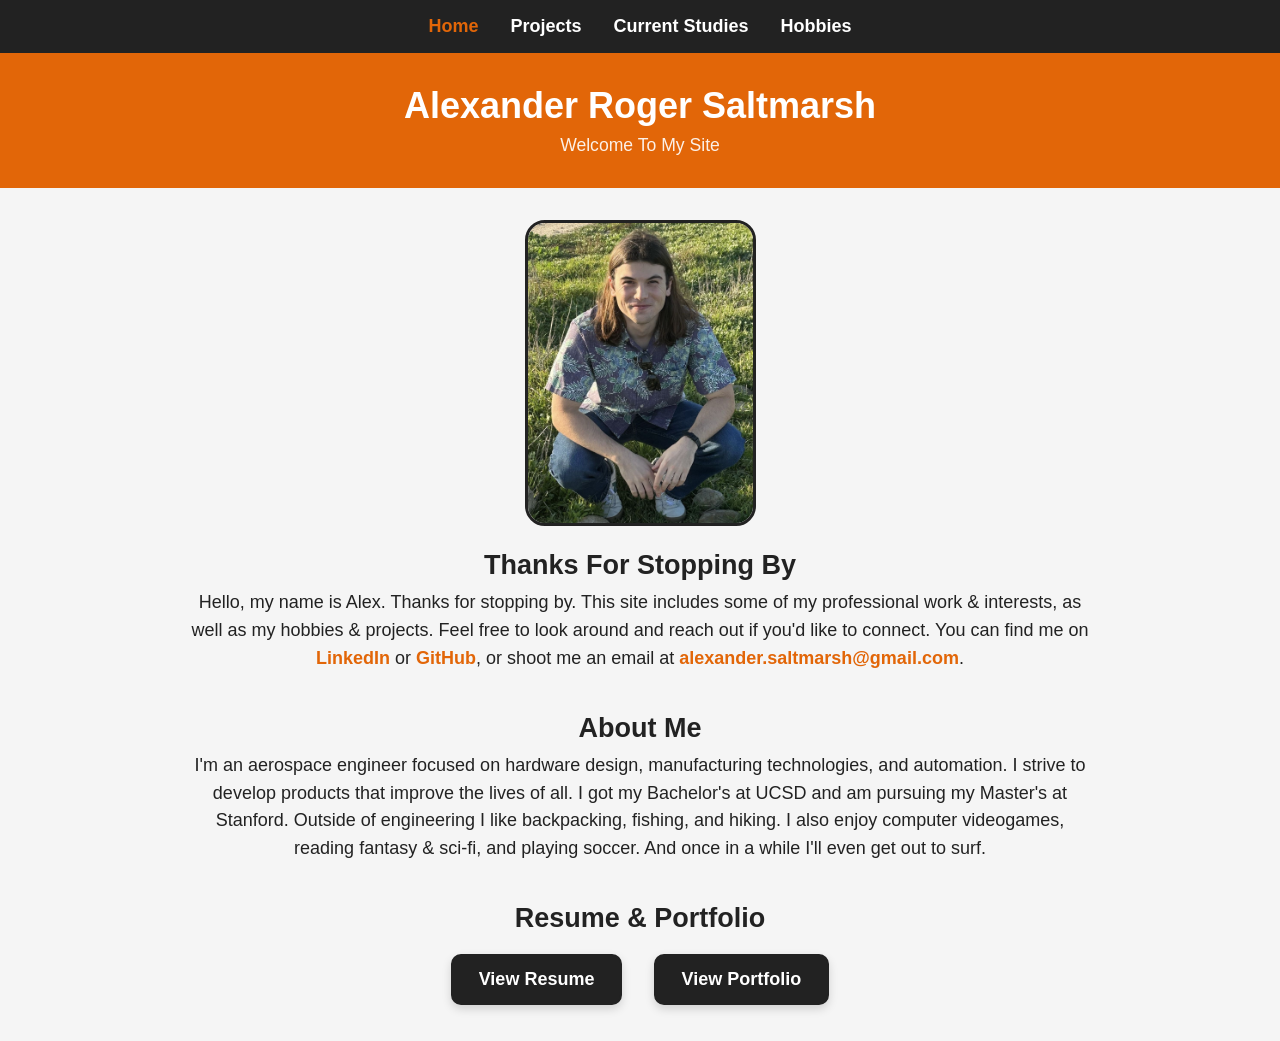
<file: index.html>
<!DOCTYPE html>
<html lang="en">
<head>
    <meta charset="UTF-8">
    <meta name="viewport" content="width=device-width, initial-scale=1.0">
    <title>Alexander Saltmarsh</title>
    <meta name="description" content="Hi, I'm Alex. This is my personal website. Click here to see some of my projects, hobbies, and studies!">
    <link rel="stylesheet" href="style.css">
</head>
<body>
<nav>
    <ul>
        <li><a href="index.html" class="active">Home</a></li>
        <li><a href="projects.html">Projects</a></li>
        <li><a href="studies.html">Current Studies</a></li>
        <li><a href="hobbies.html">Hobbies</a></li>
    </ul>
</nav>

    <header>
    <h1>Alexander Roger Saltmarsh</h1>
    <p class="intro-text">
        Welcome To My Site
    </p>
    </header>

    <section>
        <img src="me.jpg" alt="Photo of Alexander Saltmarsh" class="profile-pic">
        <h2>Thanks For Stopping By</h2>
        <p> Hello, my name is Alex. Thanks for stopping by. This site includes some of my professional work & interests, as well as my hobbies & projects. Feel free to look around 
            and reach out if you'd like to connect. You can find me on <a href="https://www.linkedin.com/in/alexander-r-saltmarsh/">LinkedIn</a> or 
            <a href="https://github.com/alexandersaltmarsh">GitHub</a>, or shoot me an email at <a href="mailto:alexander.saltmarsh@gmail.com">alexander.saltmarsh@gmail.com</a>.
        </p>
    </section>
    <section>
        <h2>About Me</h2>
        <p> I'm an aerospace engineer focused on hardware design, manufacturing technologies, and automation. I strive to develop products that improve the lives of all. I got my Bachelor's at UCSD and am pursuing my Master's at Stanford. 
            Outside of engineering I like backpacking, fishing, and hiking. I also enjoy computer videogames, reading fantasy & sci-fi, and playing soccer. And once in a while I'll even get out to surf. </p>
    </section>

    <section>
    <h2>Resume & Portfolio</h2>
    <div class="pdf-links">
        <a href="files/resume.pdf" target="_blank" class="pdf-button">
            View Resume
        </a>

 

        <a href="files/portfolio.pdf" target="_blank" class="pdf-button">
            View Portfolio
        </a>
    </div>

</section>
</body>
</html>
</file>
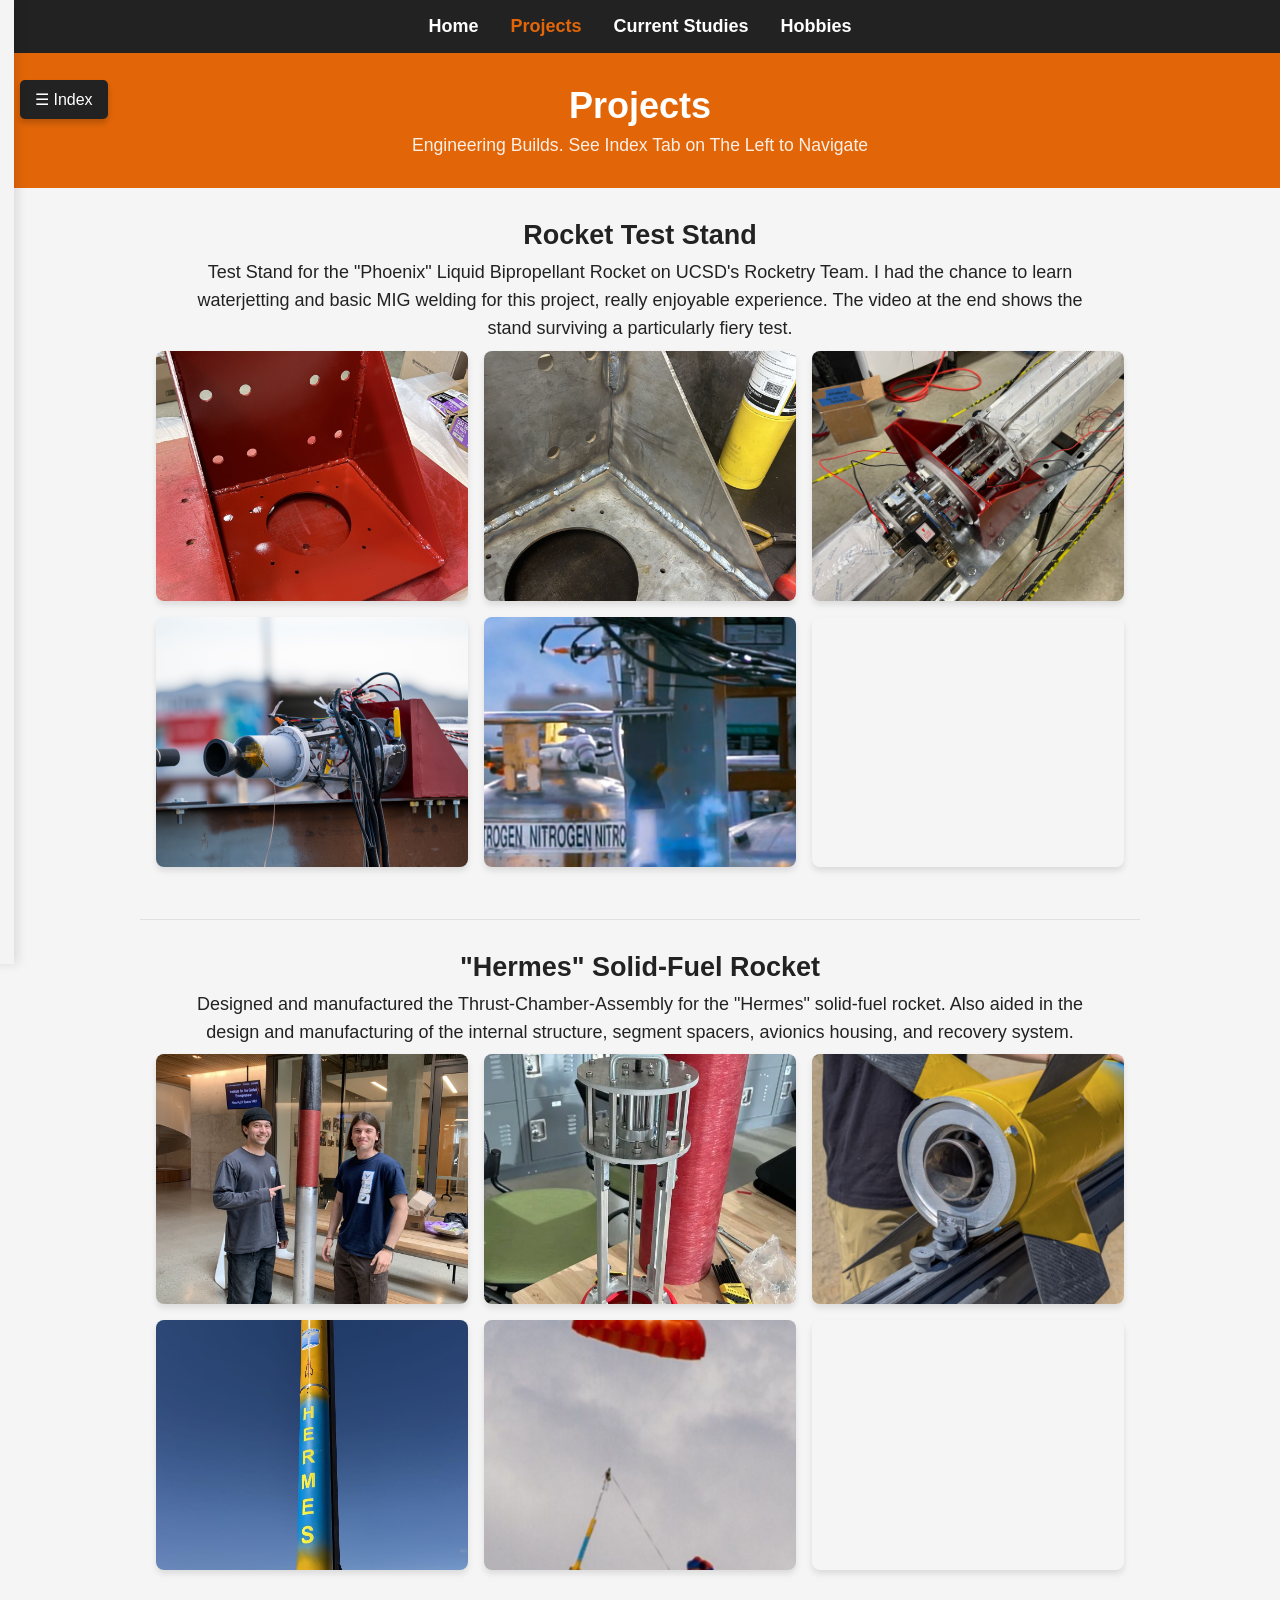
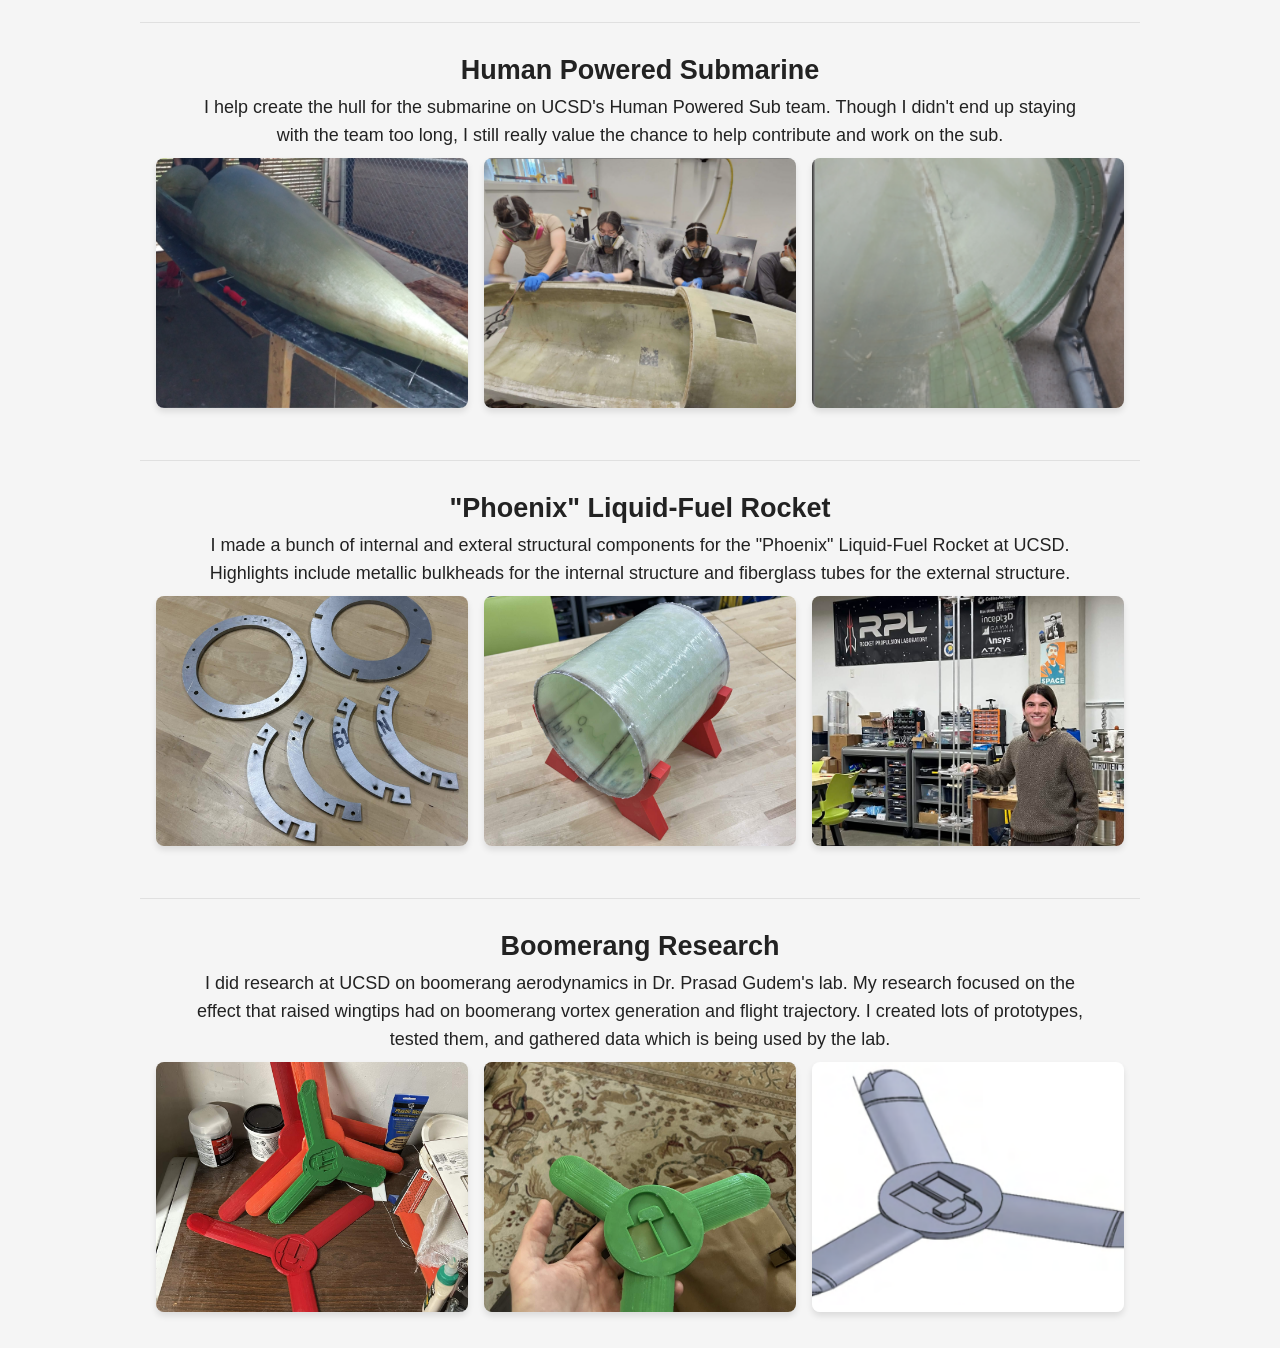
<file: projects.html>
<!DOCTYPE html>
<html lang="en">
<head>
    <meta charset="UTF-8">
    <title>Projects</title>
    <link rel="stylesheet" href="style.css">
</head>
<body>

<nav>
    <ul>
        <li><a href="index.html">Home</a></li>
        <li><a href="projects.html" class="active">Projects</a></li>
        <li><a href="studies.html">Current Studies</a></li>
        <li><a href="hobbies.html">Hobbies</a></li>
    </ul>
</nav>

<header>
    <h1>Projects</h1>
    <p class="intro-text">
        Engineering Builds. See Index Tab on The Left to Navigate
    </p>
</header>

<div class="projects-container">
  
<button id="legendToggle" class="legend-toggle">☰ Index</button>

  <aside id="projectsLegend" class="projects-legend-drawer">
    <button id="closeLegend" class="close-legend">&times;</button>
    <h3>Project Index</h3>
    <ul>
      <li><a href="#rocketry">Rocket Test Stand</a></li>
      <li><a href="#hermes">"Hermes" Solid-Fuel Rocket</a></li>
      <li><a href="#submarine">Human Powered Submarine</a></li>
      <li><a href="#phoenix">"Phoenix" Liquid-Fuel Rocket"</a></li>
      <li><a href="#boomerang">Boomerang Research</a></li>
    </ul>
  </aside>

  <div class="projects-content">
    
    <section id="rocketry" class="project-module">
      <h2>Rocket Test Stand</h2>
      <p>Test Stand for the "Phoenix" Liquid Bipropellant Rocket on UCSD's Rocketry Team. I had the chance to learn waterjetting and basic MIG welding for this project, really enjoyable experience. The video at the end shows the stand surviving a particularly fiery test.</p>

      <div class="media-gallery" style="margin-bottom: 20px;">
        <img src="media/Rocketry Image 1.jpg" alt="Rocketry Image 1" class="lightbox-trigger">
        <img src="media/Rocketry Image 2.jpg" alt="Rocketry Image 2" class="lightbox-trigger">
        <img src="media/Rocketry Image 3.jpg" alt="Rocketry Image 3" class="lightbox-trigger">
        <img src="media/Rocketry Image 4.png" alt="Rocketry Image 4" class="lightbox-trigger">
        <img src="media/Rocketry Image 5.png" alt="Rocketry Image 5" class="lightbox-trigger">
        
        <video class="lightbox-trigger" preload="metadata" muted>
          <source src="media/kaboom.mp4" type="video/mp4">
          Your browser does not support the video tag.
        </video>
      </div>
    </section>

  <hr class="section-divider">

    <section id="hermes" class="project-module">
      <h2>"Hermes" Solid-Fuel Rocket</h2>
      <p>Designed and manufactured the Thrust-Chamber-Assembly for the "Hermes" solid-fuel rocket. Also aided in the design and manufacturing of the internal structure, segment spacers, avionics housing, and recovery system.</p>

      <div class="media-gallery" style="margin-bottom: 20px;">
        <img src="media/Hermes Image 1.jpg" alt="Hermes Image 1" class="lightbox-trigger">
        <img src="media/Hermes Image 2.png" alt="Hermes Image 2" class="lightbox-trigger">
        <img src="media/Hermes Image 3.png" alt="Hermes Image 3" class="lightbox-trigger">
        <img src="media/Hermes Image 4.png" alt="Hermes Image 4" class="lightbox-trigger">
        <img src="media/Hermes Image 5.png" alt="Hermes Image 5" class="lightbox-trigger">
        
        <video class="lightbox-trigger" preload="metadata" muted>
          <source src="media/Hermes Launch.mp4" type="video/mp4">
          Your browser does not support the video tag.
        </video>
      </div>
    </section>
    <hr class="section-divider">
    <section id="submarine" class="project-module">
    <h2>Human Powered Submarine</h2>
    <p>
        I help create the hull for the submarine on UCSD's Human Powered Sub team. Though I didn't end up staying with the team too long, I still really value the chance to help contribute and work on the sub.
    </p>

    <div class="media-gallery" style="margin-bottom: 20px;">
        <img src="media/submarine1.png" alt="Submarine Design" class="lightbox-trigger">
        <img src="media/submarine2.png" alt="Manufacturing Phase" class="lightbox-trigger">
        <img src="media/submarine3.png" alt="Final Assembly" class="lightbox-trigger">
    </div>
    </section>

    <hr class="section-divider">
    <section id="phoenix" class="project-module">
    <h2>"Phoenix" Liquid-Fuel Rocket</h2>
    <p>
        I made a bunch of internal and exteral structural components for the "Phoenix" Liquid-Fuel Rocket at UCSD. Highlights include metallic bulkheads for the internal structure and fiberglass tubes for the external structure.
    </p>

    <div class="media-gallery" style="margin-bottom: 20px;">
        <img src="media/phoenix1.jpg" alt="First PHX" class="lightbox-trigger">
        <img src="media/phoenix2.jpg" alt="Second PHX" class="lightbox-trigger">
        <img src="media/phoenix3.jpg" alt="Third PHX" class="lightbox-trigger">
    </div>
    </section>

    <hr class="section-divider">
    <section id="boomerang" class="project-module">
    <h2>Boomerang Research</h2>
    <p>
        I did research at UCSD on boomerang aerodynamics in Dr. Prasad Gudem's lab. My research focused on the effect that raised wingtips had on boomerang vortex generation and flight trajectory. 
        I created lots of prototypes, tested them, and gathered data which is being used by the lab. 
    </p>

    <div class="media-gallery" style="margin-bottom: 20px;">
        <img src="media/boomerang1.jpg" alt="boomerang1pic" class="lightbox-trigger">
        <img src="media/boomerang2.jpg" alt="boomerang2pic" class="lightbox-trigger">
        <img src="media/boomerang3.png" alt="boomerang3pic" class="lightbox-trigger">
    </div>
    </section>
  </div>
</div>

<div id="mediaModal" class="modal">
  <span class="close-modal">&times;</span>
  <div id="modalContentWrapper">
    </div>
</div>

<script>
  document.addEventListener('DOMContentLoaded', () => {
    // 1. LIGHTBOX LOGIC
    const modal = document.getElementById('mediaModal');
    const modalWrapper = document.getElementById('modalContentWrapper');
    const closeBtn = document.querySelector('.close-modal');
    const triggers = document.querySelectorAll('.lightbox-trigger');

    triggers.forEach(trigger => {
      trigger.addEventListener('click', function() {
        modalWrapper.innerHTML = ''; 
        const elementClone = this.cloneNode(true);
        
        if (elementClone.tagName.toLowerCase() === 'video') {
          elementClone.setAttribute('controls', 'true');
          elementClone.play();
        }
        
        elementClone.classList.remove('lightbox-trigger');
        modalWrapper.appendChild(elementClone);
        modal.classList.add('show');
      });
    });

    const closeModal = () => {
      modal.classList.remove('show');
      setTimeout(() => { modalWrapper.innerHTML = ''; }, 300); 
    };

    closeBtn.addEventListener('click', closeModal);
    modal.addEventListener('click', (e) => { if (e.target === modal) closeModal(); });
    document.addEventListener('keydown', (e) => { if (e.key === 'Escape') closeModal(); });

    // 2. POP-OUT MENU LOGIC
    const menuToggle = document.getElementById('legendToggle');
    const closeLegend = document.getElementById('closeLegend');
    const legendDrawer = document.getElementById('projectsLegend');

    menuToggle.addEventListener('click', () => {
      legendDrawer.classList.add('open');
    });

    closeLegend.addEventListener('click', () => {
      legendDrawer.classList.remove('open');
    });

    const legendLinks = document.querySelectorAll('.projects-legend-drawer a');
    legendLinks.forEach(link => {
      link.addEventListener('click', () => {
        legendDrawer.classList.remove('open');
      });
    });

    // 3. SCROLLSPY LOGIC
    const sections = document.querySelectorAll('.project-module');
      const observerOptions = {
      root: null,
      // Creates an invisible horizontal line across the dead center of the screen
      rootMargin: '-50% 0px -50% 0px', 
      // Triggers the moment the section touches that center line
      threshold: 0 
    };

    const observer = new IntersectionObserver((entries) => {
      entries.forEach(entry => {
        if (entry.isIntersecting) {
          legendLinks.forEach(link => link.classList.remove('active'));
          const activeId = entry.target.getAttribute('id');
          const activeLink = document.querySelector(`.projects-legend-drawer a[href="#${activeId}"]`);
          if (activeLink) {
            activeLink.classList.add('active');
          }
        }
      });
    }, observerOptions);

    sections.forEach(section => {
      observer.observe(section);
    }); 
  }); 
</script>

</body>
</html>
</file>
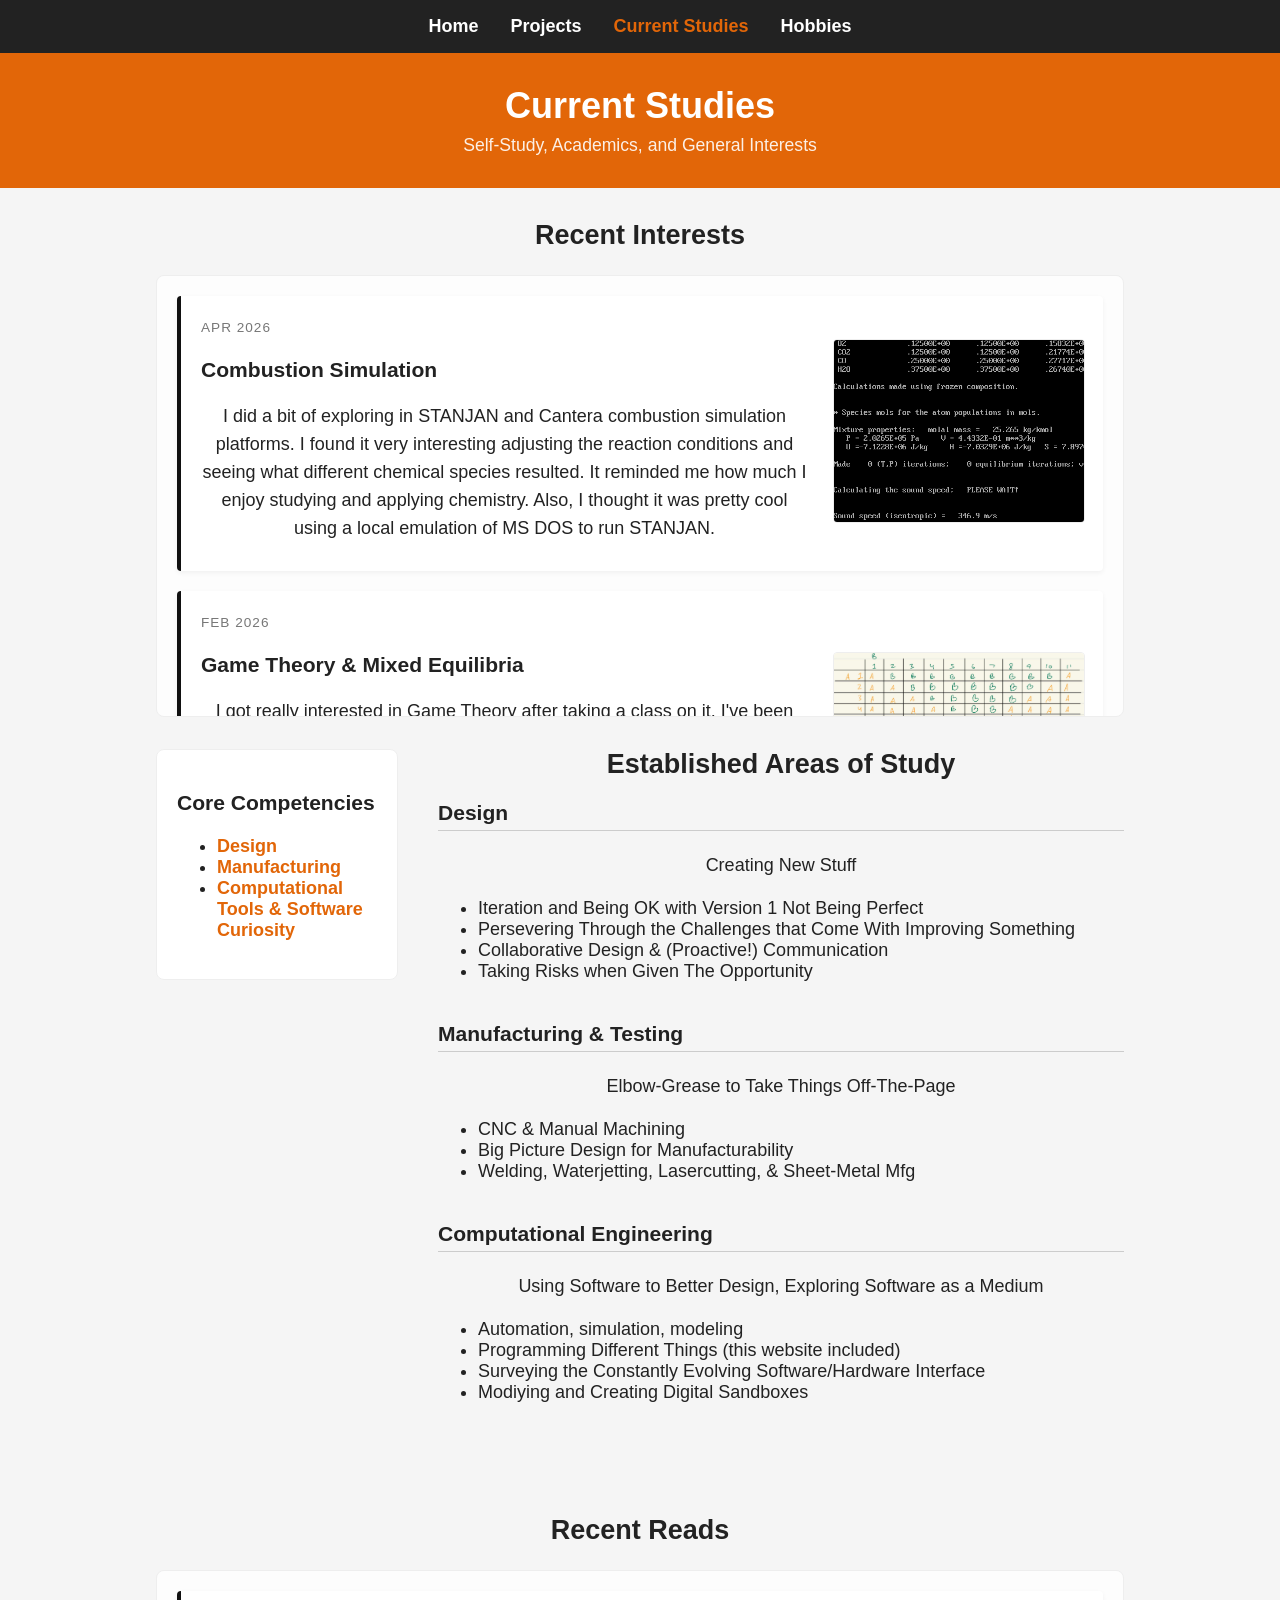
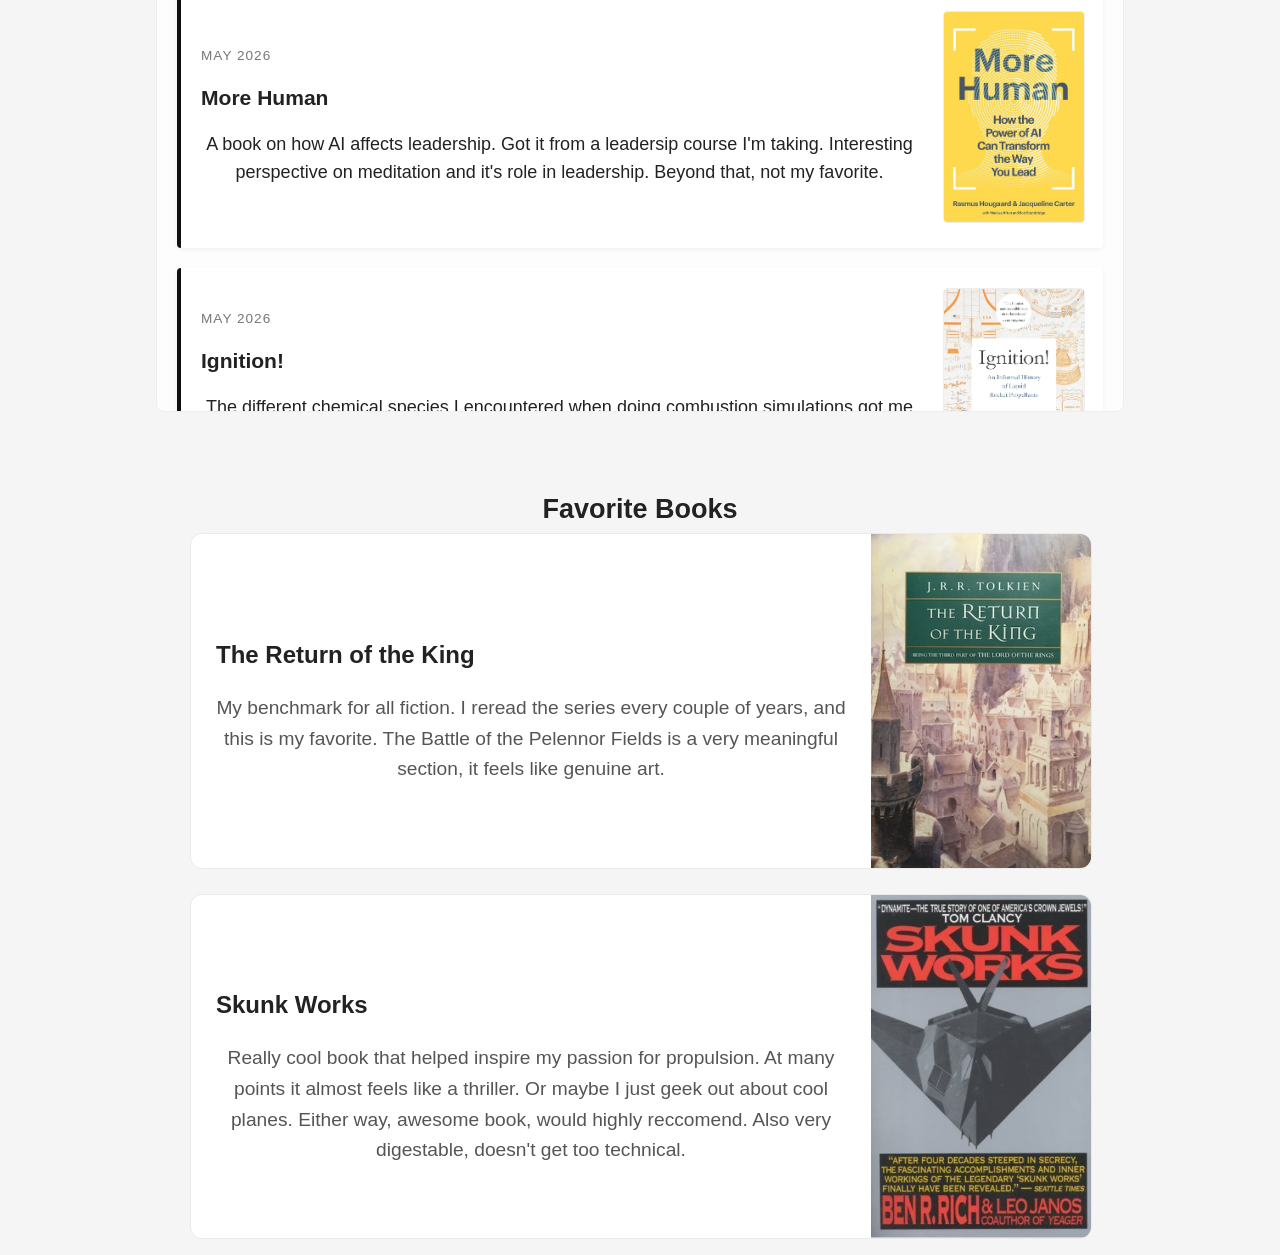
<file: studies.html>
<!DOCTYPE html>
<html lang="en">
<head>
    <meta charset="UTF-8">
    <meta name="viewport" content="width=device-width, initial-scale=1.0">
    <title>Current Studies | Portfolio</title>
    <link rel="stylesheet" href="style.css">
</head>
<body>

<nav class="main-nav">
    <ul>
        <li><a href="index.html">Home</a></li>
        <li><a href="projects.html">Projects</a></li>
        <li><a href="studies.html" class="active">Current Studies</a></li>
        <li><a href="hobbies.html">Hobbies</a></li>
    </ul>
</nav>

<header>
    <h1>Current Studies</h1>
    <p class="intro-text">
        Self-Study, Academics, and General Interests
    </p>
</header>

<main>
    <div class="hobbies-container">
    <section id="recent-interests" class="dynamic-section">
        <h2>Recent Interests</h2>
        
        <div class="interests-scroll-viewport">

        <article class="study-log">
            <div class="log-content">
            <span class="date">Apr 2026</span>
            <h3>Combustion Simulation</h3>
            <p>
                I did a bit of exploring in STANJAN and Cantera combustion simulation platforms. I found it very interesting adjusting the reaction conditions and seeing what different chemical species resulted.
                It reminded me how much I enjoy studying and applying chemistry. Also, I thought it was pretty cool using a local emulation of MS DOS
                to run STANJAN. 
            </p>
            </div>
            <div class="log-image">
                <img src="media/STANJAN.png" alt="Combustion Simulation Diagram">
            </div>
        </article>

        <article class="study-log">
            <div class="log-content">
            <span class="date">Feb 2026</span>
            <h3>Game Theory & Mixed Equilibria</h3>
            <p>
                I got really interested in Game Theory after taking a class on it. I've been looking at mixed strategies and how they apply to aerospace control. 
                Conditioning disturbances as adversarial game problems is a really interesting way to frame stability. Whether that's in a combustion engine, navigational system, game driver, etc.
                Glad I could dive into the subject. 
            </p>
            </div>
            <div class="log-image">
                <img src="media/gametheory.png" alt="Game Theory Diagram">
            </div>
        </article>

                <article class="study-log">
            <div class="log-content">
            <span class="date">Jan 2026</span>
            <h3>Aerodynamics</h3>
            <p>
                Coded up my own Hess-Smith panel method 2d aerodynamic solver. I then carried on and created a Trefftz Plane 3d aerodynamic solver using my Hess Smith framework.
            </p>
            </div>
            <div class="log-image">
                <img src="media/aeropic.png" alt="Aero Diagram">
            </div>
        </article>



        </div>
    </section>
</div>

    <section id="long-term-interests" class="static-section">
        <aside class="legend-nav">
            <h3>Core Competencies</h3>
            <ul>
                <li><a href="#aerodynamics">Design</a></li>
                <li><a href="#mechanics">Manufacturing</a></li>
                <li><a href="#computation">Computational Tools & Software Curiosity</a></li>
            </ul>
        </aside>

        <div class="domain-content">
            <h2 id="long-term-title">Established Areas of Study</h2>
            
            <div id="aerodynamics" class="domain-block">
                <h3>Design</h3>
                <p>Creating New Stuff</p>
                <ul>
                    <li>Iteration and Being OK with Version 1 Not Being Perfect</li>
                    <li>Persevering Through the Challenges that Come With Improving Something</li>
                    <li>Collaborative Design & (Proactive!) Communication</li>
                    <li>Taking Risks when Given The Opportunity</li>
                </ul>
            </div>

            <div id="mechanics" class="domain-block">
                <h3>Manufacturing & Testing</h3>
                <p>
                    Elbow-Grease to Take Things Off-The-Page
                </p>
                <ul>
                    <li>CNC & Manual Machining</li>
                    <li>Big Picture Design for Manufacturability</li>
                    <li>Welding, Waterjetting, Lasercutting, & Sheet-Metal Mfg</li>
                </ul>
            </div>

            <div id="computation" class="domain-block">
                <h3>Computational Engineering</h3>
                <p>Using Software to Better Design, Exploring Software as a Medium</p>
                <ul>
                    <li>Automation, simulation, modeling</li>
                    <li>Programming Different Things (this website included)</li>
                    <li>Surveying the Constantly Evolving Software/Hardware Interface</li>
                    <li>Modiying and Creating Digital Sandboxes</li>
                </ul>
            </div>
        </div>
    </section>

    <section id="recent-reads" class="dynamic-section" style="margin-top: 40px;">
        <h2>Recent Reads</h2>
        
        <div class="interests-scroll-viewport">

        <!-- Book 1 -->
        <article class="study-log">
            <div class="log-content">
                <span class="date">May 2026</span>
                <h3>More Human</h3>
                <p>
                    A book on how AI affects leadership. Got it from a leadersip course I'm taking. Interesting perspective on meditation and it's role in leadership. Beyond that, not my favorite.
                </p>
            </div>
            <div class="log-image book-cover">
                <img src="media/morehumanbook.jpg" alt="More HUman Book Cover">
            </div>
        </article>

        <!-- Book 2 -->
        <article class="study-log">
            <div class="log-content">
                <span class="date">May 2026</span>
                <h3>Ignition!</h3>
                <p>
                    The different chemical species I encountered when doing combustion simulations got me wondering more about rocket propellant chemistry. So I wanted to read this to learn a little more about the history of rocket chemistry. 
                </p>
            </div>
            <div class="log-image book-cover">
                <img src="media/ignitionbook.jpg" alt="Ignition Book Cover">
            </div>
        </article>
        
        <article class="study-log">
            <div class="log-content">
                <span class="date">April 2026</span>
                <h3>The Advantage</h3>
                <p>
                    A leadership book that I was given as a part of a leadership course. Honestly a pretty interesting read. I thought that the author's points on vulnerability were pretty valuable. 
                    There were also a couple interesting points on how to make sure you are leading according to your values, keeping yourself accountable. 
                </p>
            </div>
            <div class="log-image book-cover">
                <img src="media/theadvantagebook.jpg" alt="the Advantage Cover">
            </div>
        </article>

        <article class="study-log">
            <div class="log-content">
                <span class="date">Jan-Mar 2026</span>
                <h3>The Expanse Books 1-6</h3>
                <p>
                    Awesome sci-fi series. Really enjoyed the first 6 books. Planning to take a little break and then finish up the last three soon. Really great story though, I would highly reccomend. 
                    The fifth one (Nemesis Games) in particular is pretty good, I enjoyed that one a lot. 
                </p>
            </div>
            <div class="log-image book-cover">
                <img src="media/expansebookp1.jpg" alt="Expanse Book Cover">
            </div>
        </article>

        </div>
    </section>
    <section id="top-books" class="impactful-artists-section" style="margin-top: 50px;">
        <h2>Favorite Books</h2>
        <div class="favorites-grid">
        
            <div class="impact-card">
                <div class="game-details">
                    <h3 style="font-size: 1.5rem;">The Return of the King</h3>
                    <p style="font-size: 1.2rem; line-height: 1.6;">
                    My benchmark for all fiction. I reread the series every couple of years, and this is my favorite. The Battle of the Pelennor Fields is a very meaningful section, it feels like genuine art.
                </p>
                </div>
                <div class="game-image-container">
                    <img src="media/returnofking.png" alt="Return of The King Cover" class="game-card-img">
                </div>
            </div>

            <div class="impact-card">
                <div class="game-details">
                <h3 style="font-size: 1.5rem;">Skunk Works</h3>
                <p style="font-size: 1.2rem; line-height: 1.6;">
                Really cool book that helped inspire my passion for propulsion. At many points it almost feels like a thriller. Or maybe I just geek out about cool planes. Either way, awesome book, would highly reccomend. Also very digestable, doesn't get too technical.
                </p>
                </div>
                <div class="game-image-container">
                    <img src="media/skunkworks.png" alt="Skunk work Cover" class="game-card-img">
                </div>
            </div>

        </div>
        </div>


</main>

</body>
</html>
</file>
<file: style.css>
body {
    font-family: 'Inter', -apple-system, BlinkMacSystemFont, "Segoe UI", Roboto, sans-serif;
  
    font-size: 18px;

    margin: 0;
    background: #f5f5f5;
    color: #222;

    margin: 0 auto;
    overflow-y: scroll;
}

/* Standardize the wrappers so they don't add extra gaps */
.hobbies-container,
.projects-container,
.projects-content {
    margin: 0 auto;
    padding: 0;
    display: block; /* Ensures they don't behave like flexboxes unless you want them to */
}

/* This is the master control for the gap under the orange header */
.hobbies-container,
.projects-container,
.projects-content,
.project-module {
    margin-top: 1rem; 
}


.section-divider {
    max-width: 1000px;  /* Limits the width on large screens */
    width: 90%;         /* Allows it to shrink on mobile devices */
    margin: 1rem auto;  /* The 'auto' on left/right handles the centering */
    opacity: 0.5;       /* Match your previous style preference */
    border: 0;          /* Clear default browser styling */
    border-top: 1px solid #ccc; /* Defines the actual line */
}

/* 1. Standardize the Orange Header */
header {
    background: #e26608;
    color: white;
    padding: 2rem 1rem; /* Unified padding for a consistent "bar" height */
    text-align: center;
}

header h1 {
    margin: 0; /* Remove default margin to prevent "pushing" the header */
}

.intro-text {
    margin: 0.5rem 0 0 0; /* Tight gap between title and subtitle */
    font-size: 1.1rem;
    opacity: 0.9;
}


/* 3. Section & Heading Spacing */
section {
    max-width: 1000px;
    margin: 0 auto;
    width: 100%;
    box-sizing: border-box;
    padding: 1rem 1rem; /* Padding on sides for mobile, small gap on top */
}

section h2 {
    text-align: center;
    margin-top: 0;      /* Kill the top margin so it doesn't fight the container */
    margin-bottom: 0.5rem; 
}

section p {
    text-align: center;
    line-height: 1.55;
    max-width: 900px;
    margin: 0 auto .5rem auto; /* Consistent bottom margin to push away the next thing */
}



/* Links */
section a {
    color: #e26608; /* LinkedIn Blue */
    text-decoration: none; /* Removes the default underline */
    font-weight: bold;
    transition: color 0.2s ease;
}

section a:hover {
    color: #c05707; /* Darkens slightly when you hover over it */
    text-decoration: underline; /* Adds the underline back on hover for clarity */
}

nav {
    background: #222;
    padding: 1rem;
}

nav ul {
    list-style: none;
    display: flex;
    justify-content: center;
    gap: 2rem;
    margin: 0;
    padding: 0;
}

nav a {
    color: white;
    text-decoration: none;
    font-weight: bold;
    transition: all 0.3s ease;
}

/* The Hover Effect: Keeps the Glow */
nav a:hover {
    color: #e26608;
    text-shadow: 0 0 10px #e26608, 0 0 20px #e26608;
    text-decoration: none;
}

/* The Active State: Solid Color, No Glow */
nav a.active {
    color: #e26608;
    text-shadow: none; /* This ensures the glow is removed */
}

.profile-pic {
    width: 225px;
    height: 300px;
    object-fit: cover;
    border-radius: 20px;
    display: block;
    border: 3px solid #222;

    /* THE SYMMETRY SETTINGS: */
    /* Top: 0.75rem margin + 0.75rem section padding = 1.5rem */
    /* Bottom: 1.5rem margin collapses with 0.5rem h2 margin = 1.5rem */
    margin: 1rem auto 1.5rem auto; 
}

.pdf-links {
    display: flex;
    justify-content: center;
    gap: 2rem;
    margin-top: 1.25rem;
    margin-bottom: 1.25rem;
}

.pdf-button {
    display: inline-block;
    padding: 0.8rem 1.6rem;
    background: #222;
    color: white;
    text-decoration: none;
    border-radius: 10px;
    font-weight: bold;
    border: 2px solid #222;
    box-shadow: 0 4px 10px rgba(0,0,0,0.15);
    transition: all 0.2s ease;
}

.pdf-button:hover {
    background: #e26608;
    transform: translateY(-2px);
}

/* =========================================
   PROJECTS PAGE LAYOUT
   ========================================= */

/* --- Pop-Out Menu Styles --- */
.legend-toggle {
  position: fixed;
  top: 80px; /* Adjust this so it sits below your main navbar */
  left: 20px;
  background-color: #222;
  color: white;
  border: none;
  padding: 10px 15px;
  border-radius: 5px;
  cursor: pointer;
  z-index: 900;
  font-size: 16px;
  box-shadow: 0 4px 6px rgba(0,0,0,0.2);
  transition: background-color 0.3s;
}

.legend-toggle:hover {
  background-color: #222;
}

.projects-legend-drawer {
  position: fixed;
  top: 0;
  left: -300px; /* Hidden off-screen by default */
  width: 250px;
  height: 100vh;
  background: #f4f4f4;
  padding: 2rem;
  box-shadow: 4px 0 10px rgba(0,0,0,0.1);
  transition: left 0.3s ease-in-out;
  z-index: 999;
  overflow-y: auto;
}

/* Class added by JavaScript to slide the menu in */
.projects-legend-drawer.open {
  left: 0; 
}

.close-legend {
  background: none;
  border: none;
  font-size: 30px;
  position: absolute;
  top: 10px;
  right: 15px;
  cursor: pointer;
  color: #222;
}

.projects-legend-drawer ul {
  list-style: none;
  padding: 0;
  margin-top: 2rem;
}

.projects-legend-drawer a {
  text-decoration: none;
  color: #222;
  display: block;
  padding: 10px 15px;
  margin-bottom: 5px;
  border-radius: 4px;
  transition: all 0.3s;
  border-left: 4px solid transparent; /* Prep for the active glow indicator */
}

/* The Hover and Active "Glow" State */
.projects-legend-drawer a:hover,
.projects-legend-drawer a.active {
  color: #ff9800; /* Subtle orange text */
  background-color: rgba(255, 152, 0, 0.1); /* Very light orange background */
  border-left: 4px solid #ff9800; /* Orange bar on the left */
  text-shadow: 0 0 8px rgba(255, 152, 0, 0.4); /* The glowing effect */
}

/* Responsive Media Grid */
.media-gallery {
    display: grid;
    grid-template-columns: repeat(3, 1fr); /* Forces exactly 3 equal columns */
    gap: 1rem;
}

/* Uniform sizing and cropping for the grid */
.media-gallery img,
.media-gallery video {
  max-width: 100%; /* ADDED: This is the magic rule that stops the bug! It forces the image to obey the grid boundaries. */
  width: 100%;     /* Keeps the image filling its designated grid cell */
  height: 250px;   /* Kept this from your code so you maintain your uniform cropping */
  object-fit: cover;
  border-radius: 8px;
  box-shadow: 0 4px 6px rgba(0,0,0,0.1);
  cursor: pointer; 
  transition: transform 0.2s ease; 
}

.media-gallery img:hover,
.media-gallery video:hover {
  transform: scale(1.02); 
}

/* --- Lightbox Modal Styles --- */
.modal {
  display: none; /* Hidden by default */
  position: fixed;
  z-index: 1000; /* Ensures it sits on top of everything */
  left: 0;
  top: 0;
  width: 100%;
  height: 100%;
  background-color: rgba(0, 0, 0, 0.85); /* Semi-transparent black background */
  opacity: 0;
  transition: opacity 0.3s ease; /* Smooth fade in */
}

.modal.show {
  display: flex;
  justify-content: center;
  align-items: center;
  opacity: 1;
}

#modalContentWrapper {
  max-width: 90%;
  max-height: 90%;
}

/* Styling the media inside the pop-out */
#modalContentWrapper img,
#modalContentWrapper video {
  max-width: 100%;
  max-height: 90vh;
  border-radius: 4px;
  box-shadow: 0 8px 16px rgba(0,0,0,0.5);
}

.close-modal {
  position: absolute;
  top: 20px;
  right: 35px;
  color: #f1f1f1;
  font-size: 40px;
  font-weight: bold;
  cursor: pointer;
  z-index: 1001;
}

.close-modal:hover,
.close-modal:focus {
  color: #bbb;
  text-decoration: none;
  cursor: pointer;
}



/* =========================================
   CURRENT STUDIES PAGE LAYOUT
   ========================================= */

/* Main wrapper to match Hobbies/Projects alignment */
.studies-container {
    max-width: 900px;
    margin: 0 auto;
    padding: 37px 1rem 2rem 1rem; 
    box-sizing: border-box;
}



/* --- Subsection 1: Recent Interests --- */
.study-log {
    background: #fff;
    border-left: 4px solid #111;
    padding: 20px;
    margin-bottom: 20px;
    border-radius: 4px;
    box-shadow: 0 2px 5px rgba(0,0,0,0.05);

    /* New Flexbox properties */
    display: flex;
    align-items: center; /* Aligns the image to the top of the container */
    gap: 25px; /* Creates the gap between the text and the image */
}

/* Ensure the text side takes up the remaining available space */
.log-content {
    flex: 1; 
}

/* Give the image container a fixed width */
.log-image {
    flex: 0 0 250px; /* Adjust the 250px to make the image box wider or narrower */
}

/* Style the image so it fits nicely inside its container */
.log-image img {
    width: 100%;
    height: auto;
    border-radius: 4px; /* Matches your existing border-radius theme */
    border: 1px solid #eee; /* Optional: adds a subtle border to the image */
    object-fit: cover;
}

.study-log .date {
    font-size: 0.85rem;
    color: #777;
    text-transform: uppercase;
    letter-spacing: 1px;
}

.log-image.book-cover {
    flex: 0 0 140px; /* Makes the image column narrower for books */
}

.log-image.book-cover img {
    aspect-ratio: 2 / 3; /* Forces a standard book cover shape */
    object-fit: cover;
}

/* The Fixed Scroll Window */
.interests-scroll-viewport {
    margin-top: 1.5rem;
    height: 400px; 
    overflow-y: auto;
    overflow-x: hidden;
    padding: 20px;
    background: #fdfdfd; 
    border-radius: 8px;
    border: 1px solid #eee;
    -webkit-overflow-scrolling: touch; 
}

/* Custom Scrollbar Styling */
.interests-scroll-viewport::-webkit-scrollbar {
    width: 8px;
}
.interests-scroll-viewport::-webkit-scrollbar-track {
    background: #f1f1f1;
}
.interests-scroll-viewport::-webkit-scrollbar-thumb {
    background: #e26608; /* Brand Orange */
    border-radius: 10px;
}

.archive-header {
    margin: 30px 0 15px 0; 
    color: #777; 
    font-size: 0.9rem;
    text-transform: uppercase;
}

/* --- Subsection 2: Long-Term Interests --- */
.static-section {
    display: flex;
    align-items: flex-start;
    gap: 40px;
}

.legend-nav {
    flex: 0 0 200px;
    position: sticky;
    top: 20px;
    background: #fff;
    padding: 20px;
    border-radius: 8px;
    border: 1px solid #eee;
}

.domain-content {
    flex: 1; 
    min-width: 0; /* Prevents text overflow */
}

.domain-block {
    margin-bottom: 40px;
}

.domain-block h3 {
    border-bottom: 1px solid #ccc;
    padding-bottom: 5px;
}

/* Responsive design */
@media (max-width: 768px) {
    .static-section {
        flex-direction: column;
    }
    .legend-nav {
        position: static;
        width: 100%;
    }
}

/* =========================================
   Hobbies Page Layout
   ========================================= */


/* --- Rest of your Hobbies code (Music, Gaming, etc.) --- */
#music-hobby {
    padding: 20px 0;
    border-top: 1px solid #eee;
}

.music-container {
    display: block; /* Removes the 1fr/2fr grid split */
    width: 100%;    /* Ensures it spans the whole page width */
    margin: 0 auto;
    text-align: center;
}

@media (max-width: 768px) {
    .music-container {
        grid-template-columns: 1fr; /* Stacks on mobile */
    }
}

/* Ensure the flexbox inside also knows to stay centered */
.spotify-flex {
    display: flex;
    justify-content: center; 
    gap: 20px;
    flex-wrap: wrap;
    margin-top: 20px;
}

/* 2. Center the "Top Played" header */
#music-hobby h2 {
    text-align: center;
    width: 100%;
}

.artist-item {
    text-align: center;
    width: 130px;
    text-decoration: none;
    color: inherit;
    transition: 0.3s ease;
}

.artist-item:hover {
    transform: scale(1.05);
}

.artist-item img {
    width: 100%;
    aspect-ratio: 1/1;
    border-radius: 50%;
    object-fit: cover;
    box-shadow: 0 4px 10px rgba(0,0,0,0.1);
    margin-bottom: 8px;
}

.artist-item span {
    font-size: 1rem;          /* Increased to match the gaming section */
    font-weight: 600;         /* Keeping the bold look for artist names */
    margin-top: 10px;         /* Adds the same spacing below the image */
    
    /* The 2-line wrapping logic from the gaming section */
    min-height: 2.4em;        /* Reserves exact space for 2 lines */
    line-height: 1.2;
    display: -webkit-box;     
    -webkit-line-clamp: 2;    /* Cuts text off after 2 lines */
    -webkit-box-orient: vertical;
    overflow: hidden;
}

/* --- Gaming Section Container --- */
#gaming-hobby {
    padding: 20px 0;
}

.gaming-header {
    margin-bottom: 30px;
}

/* --- Steam Section (Centering Logic) --- */
.steam-rotation {
    text-align: center;
    margin-top: 40px;
}

/* 1. The Container: Forces horizontal layout */
#game-list {
    display: flex;
    flex-direction: row;      /* Keeps the items side-by-side */
    justify-content: center;  /* Centers the group on the page */
    flex-wrap: wrap;          /* Lets them drop to a new line on smaller screens */
    gap: 25px;                /* Space between the games */
    margin-top: 20px;
}

/* 2. The Individual Game Cards: Fixed width so text wraps */
#game-list > div {            
    width: 220px;             /* Matches your image width */
    display: flex;
    flex-direction: column;   /* Stacks the image and text vertically within the card */
    align-items: center;      
    text-align: center;
}

/* 3. The Title Text: Two-line wrap logic */
#game-list h4 {
    font-size: 1rem;
    width: 100%;
    margin-top: 10px;
    
    /* The wrapping logic */
    min-height: 2.4em;        /* Reserves exact space for 2 lines */
    line-height: 1.2;
    display: -webkit-box;     
    -webkit-line-clamp: 2;    /* Cuts text off after 2 lines */
    -webkit-box-orient: vertical;
    overflow: hidden;
}

/* --- Impactful Games Section (Single Entry Per Line) --- */


.impactful-games-section h3 {
    text-align: center;
}

.favorites-grid {
    display: flex;
    flex-direction: column; /* Forces one card per line */
    gap: 25px; /* Space between each game row */
    max-width: 900px; /* Optional: keeps the text from stretching too wide on huge monitors */
    margin: 0 auto; /* Centers the list if you use a max-width */
}

.impact-card {
    display: flex;
    background: #ffffff;
    border: 1px solid #eaeaea;
    border-radius: 12px;
    overflow: hidden;
    width: 100%; /* Ensures it fills the container */
    transition: transform 0.2s ease, box-shadow 0.2s ease;
}

.impact-card:hover {
    transform: translateX(5px); /* Subtle shift to the right instead of lifting */
    box-shadow: 0 10px 20px rgba(0,0,0,0.05);
}

.game-image-container {
    width: 220px; /* Increased width to give the image more presence */
    min-width: 220px;
}

.game-card-img {
    width: 100%;
    height: 100%;
    object-fit: cover;
}

.game-details {
    padding: 25px;
    text-align: left;
    display: flex;
    flex-direction: column;
    justify-content: center; /* Vertically centers the text next to the image */
}

.game-details h4 {
    margin: 0 0 12px 0;
    font-size: 1.4rem; /* Slightly larger title */
    color: #333;
}

.game-details p {
    font-size: 1rem;
    color: #555;
    line-height: 1.6;
    margin: 0;
}

/* --- Mobile Responsiveness --- */
@media (max-width: 768px) {
    .impact-card {
        flex-direction: column; /* Image on top of text on mobile */
    }
    
    .game-image-container {
        width: 100%;
        height: 200px;
        min-width: 100%;
    }

    .game-details {
        padding: 20px;
    }
}
</file>
